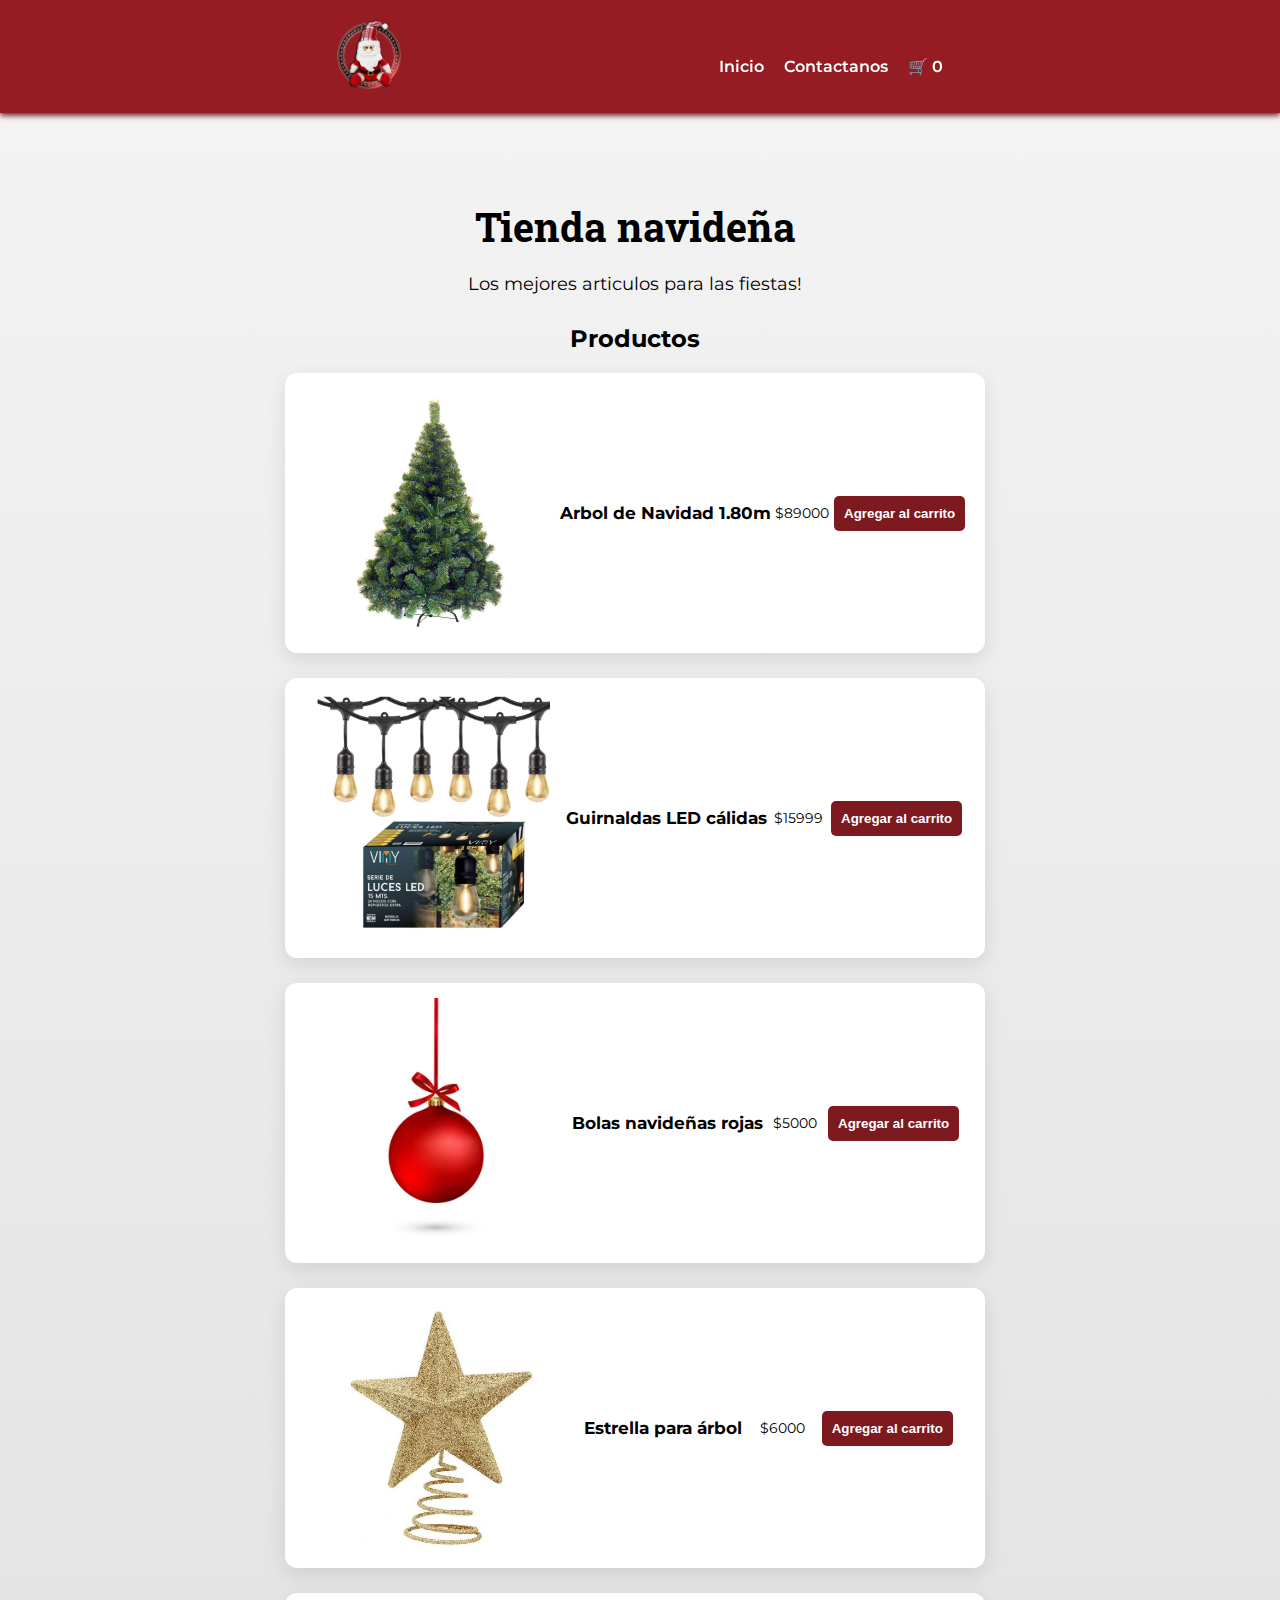
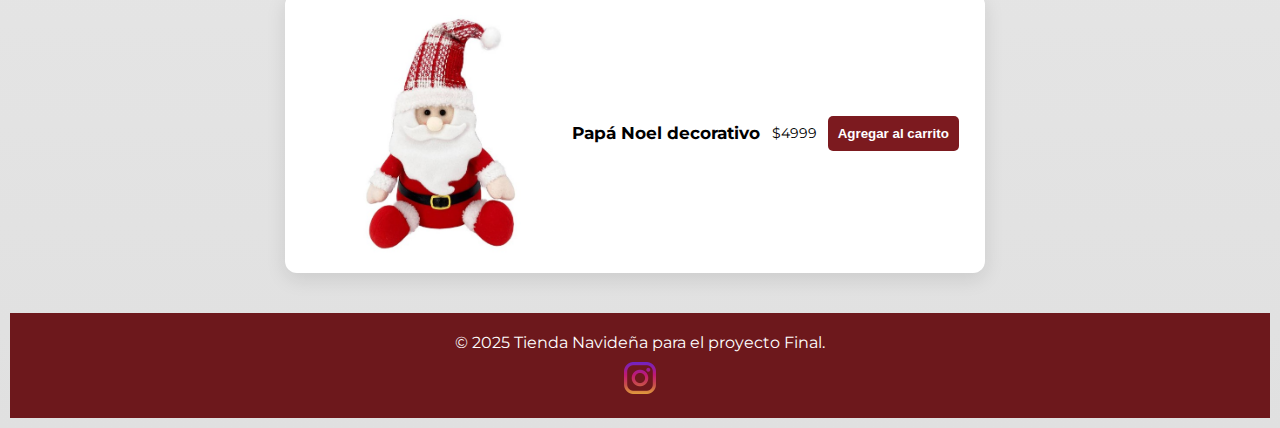
<file: index.html>
<!DOCTYPE html>
<html lang="es">
<head>
    <meta charset="UTF-8">
    <meta name="viewport" content="width=device-width, initial-scale=1.0">
    <link rel="preconnect" href="https://fonts.googleapis.com">
    <link rel="preconnect" href="https://fonts.gstatic.com" crossorigin>
    <link href="https://fonts.googleapis.com/css2?family=Montserrat:ital,wght@0,100..900;1,100..900&family=Roboto+Slab:wght@100..900&display=swap" rel="stylesheet">
    <link rel="stylesheet" href="./css/style.css">
    <title>Tienda navideña</title>
</head>
<body>
    <div class="grid-container">
        <header>
            <div class="header-top">
                <a href="#" class="logo">
                    <img src="./img/logo.png" alt="Logo">
                </a>
            </div>
            <nav>
                <ul>
                    <li>
                        <a href="./index.html">Inicio</a>
                    </li>
                    <li>
                        <a href="./pages/contacto.html">Contactanos</a>
                    </li>
                    <li>
                        <a href="./pages/carrito.html" class="carrito-icono">
                           🛒 <span id="contador-carrito">0</span>
                        </a>
                    </li>
                </ul>
            </nav>
        </header>
        <main>
            <h1 class="titulo-home">Tienda navideña</h1>
            <p class="parrafo-home">Los mejores articulos para las fiestas!</p>

            <section id="productos">
             <h2 id="tituloproductos" class="tituloproductos">Productos</h2>
                <div id="contenedor-tarjetas" class="servicios-container"></div>
            
            </section>
        </main>
        <footer>
            <p>&copy; 2025 Tienda Navideña para el proyecto Final.</p>
            <div class="social-links">
                <a href="#"><img src="./img/ig.png" alt="Instagram"></a>
            </div>
        </footer>
    </div>
    <script src="./js/index.js"></script>
    <script type="module" src="./js/index.js"></script>
</body>
</html>
</file>
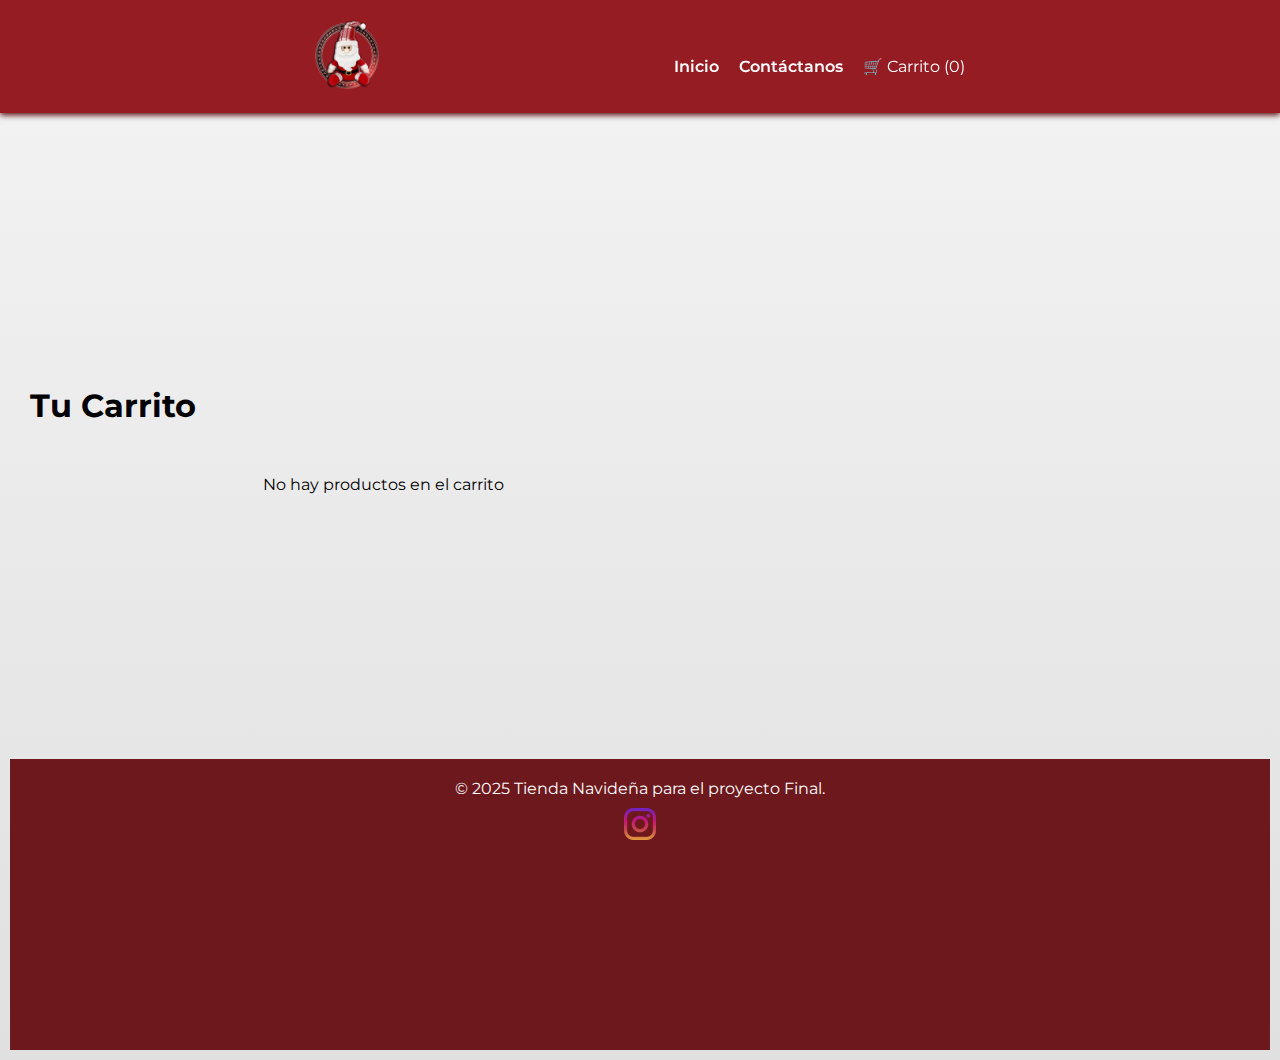
<file: pages/carrito.html>
<!DOCTYPE html>
<html lang="es">
<head>
    <meta charset="UTF-8">
    <meta name="viewport" content="width=device-width, initial-scale=1.0">
    <title>Tienda navideña - Carrito de compras</title>
    <link rel="preconnect" href="https://fonts.googleapis.com">
    <link rel="preconnect" href="https://fonts.gstatic.com" crossorigin>
    <link href="https://fonts.googleapis.com/css2?family=Montserrat:ital,wght@0,100..900;1,100..900&family=Roboto+Slab:wght@100..900&display=swap" rel="stylesheet">
    <link rel="stylesheet" href="../css/style.css">
</head>
<body>
    <div class="grid-container">
        <header>
            <div class="header-top">
                <a href="../" class="logo">
                    <img src="../img/logo.png" alt="Logo">
                </a>
            </div>
            <nav>
                <ul>
                    <li><a href="../index.html">Inicio</a></li>
                    <li><a href="./contacto.html">Contáctanos</a></li>
                    <li class="carrito-link">
                        🛒 Carrito (<span id="contador-carrito">0</span>)
                    </li>
                </ul>
            </nav>
        </header>

        <main class="carrito-main">
            <h1 class="titulo-carrito">Tu Carrito</h1>

            <section id="contenedor-carrito"></section>

            <div class="acciones-carrito" id="acciones-carrito"></div>
        </main>

  <footer>
            <p>&copy; 2025 Tienda Navideña para el proyecto Final.</p>
            <div class="social-links">
                <a href="#"><img src="../img/ig.png" alt="Instagram"></a>
            </div>
        </footer>
    </div>

    <script type="module" src="../js/carrito.js"></script>
    <script type="module" src="../js/ui.js"></script>
</body>
</html>
</file>
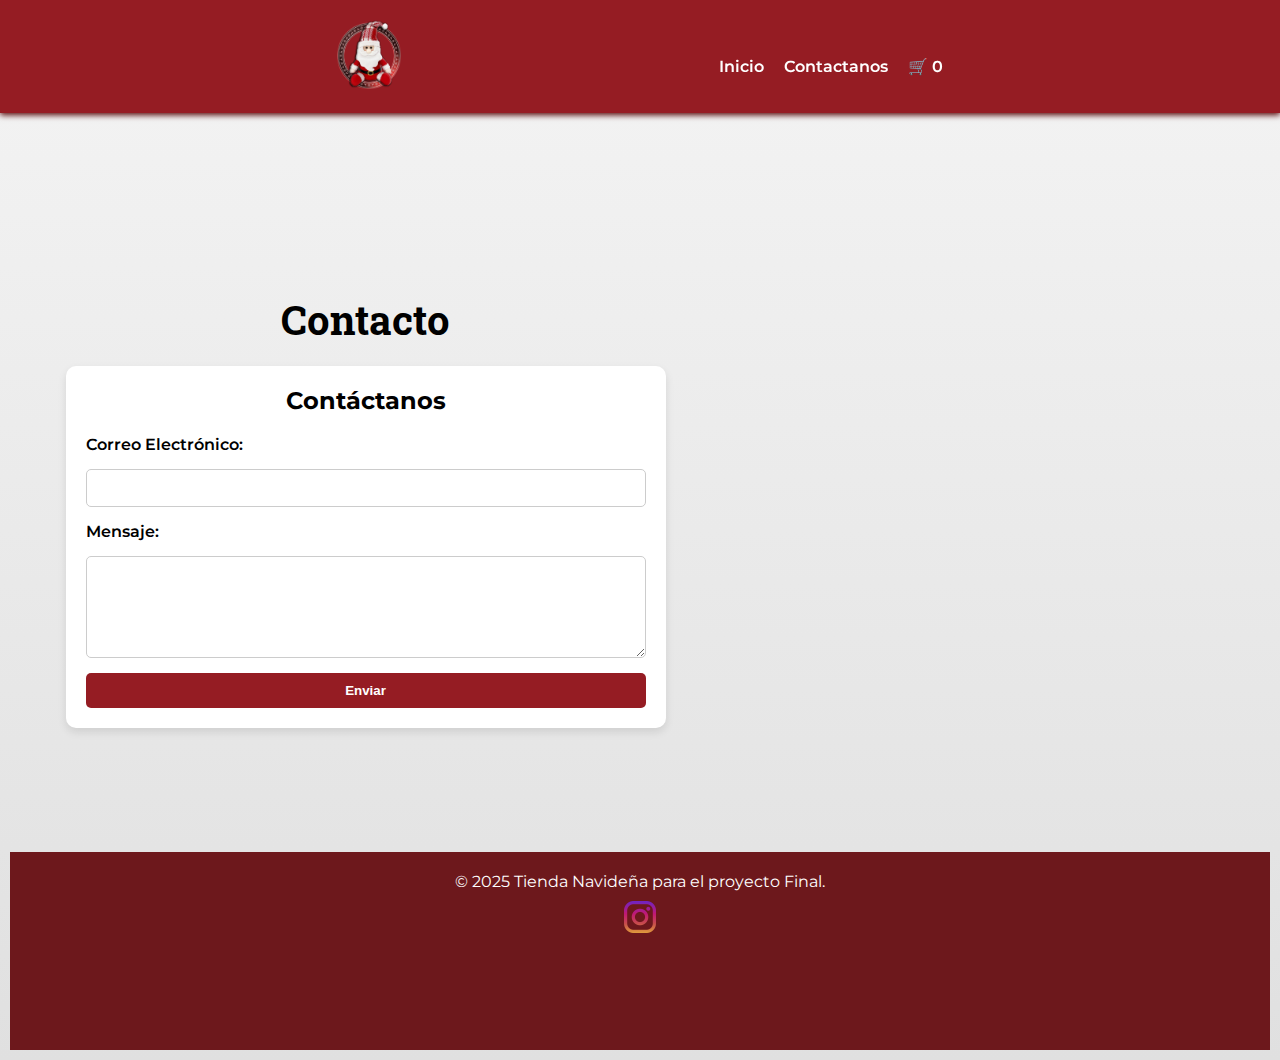
<file: pages/contacto.html>
<!DOCTYPE html>
<html lang="es">
<head>
    <meta charset="UTF-8">
    <meta name="viewport" content="width=device-width, initial-scale=1.0">
    <link rel="preconnect" href="https://fonts.googleapis.com">
    <link rel="preconnect" href="https://fonts.gstatic.com" crossorigin>
    <link href="https://fonts.googleapis.com/css2?family=Montserrat:ital,wght@0,100..900;1,100..900&family=Roboto+Slab:wght@100..900&display=swap" rel="stylesheet">
    <link rel="stylesheet" href="../css/style.css">
    <title>Tienda navideña - Contacto</title>
</head>
<body>
    <div class="grid-container">
        <header>
            <div class="header-top">
                <a href="../" class="logo">
                  <img src="../img/logo.png" alt="Logo">
                </a>
            </div>
            <nav>
                <ul>
                    <li><a href="../index.html">Inicio</a></li>
                    <li><a href="./contacto.html">Contactanos</a></li>
                    <li>
                        <a href="./carrito.html" class="carrito-icono">
                           🛒 <span id="contador-carrito">0</span>
                        </a>
                    </li>
                </ul>
            </nav>
        </header>

        <main>
            <h1 class="titulo-home">Contacto</h1>
            <section id="contacto">
                <h2>Contáctanos</h2>
                <form action="https://formspree.io/f/xkgvzvna" method="POST">
                    <label for="email">Correo Electrónico:</label>
                    <input type="email" id="email" name="email" required>
                    <label for="message">Mensaje:</label>
                    <textarea id="message" name="message" rows="5" required></textarea>
                    <button type="submit">Enviar</button>
                </form>
            </section>
        </main>

        <footer>
            <p>&copy; 2025 Tienda Navideña para el proyecto Final.</p>
            <div class="social-links">
                <a href="#"><img src="../img/ig.png" alt="Instagram"></a>
            </div>
        </footer>
    </div>
    <script type="module" src="../js/carrito.js"></script>
    <script type="module" src="../js/ui.js"></script>
</body>
</html>
</file>
<file: css/style.css>
* {
    margin: 0;
    padding: 0;
    box-sizing: border-box;
}

body {
    font-family: "Montserrat", "Roboto Slab", sans-serif;
    background: linear-gradient(to bottom, #f4f4f4, #e0e0e0);
    min-height: 100vh;
      padding-top: 10rem;
}
.tituloproductos {
    display: flex;
    justify-content: center;

          margin-bottom: 20px;
}
.grid-container {
    display:  grid;
    grid-template-areas:
        "header header"
        "main aside"
        "footer footer";
    gap: 10px;
    min-height: 100vh;
    padding: 10px;
    flex: w;
}


header {
    grid-area: header;
    background: #91131af5;
    color: white;
    padding: 20px;
    display: flex;
    flex-direction: column;
    align-items: center;
    position: fixed;
    top: 0;
    left: 0;
    width: 100%;
    z-index: 999;
    box-shadow: 0 2px 6px rgb(83, 3, 3); /* opcional */
flex-direction: row;
    justify-content: space-evenly;
}

.header-top {
    display: flex;
    justify-content: space-between;
    align-items: center;

    max-width: 1200px;
    flex: wrap;
}

.logo img {
    max-width: 4rem;

    height: auto;
}
nav ul {
    list-style: none;
    display: flex;
    gap: 20px;
    margin-top: 20px;
}

nav ul li a {
    color: white;
    text-decoration: none;
    font-weight: 600;
}

nav ul li a:hover {
    text-decoration: underline;
}

main {
    grid-area: main;
    padding: 20px;
}

.titulo-home {
    font-family: "Roboto Slab", serif;
    font-size: 2.5rem;
    text-align: center;
    margin-bottom: 20px;
}

.parrafo-home {
    font-size: 1.1rem;
    text-align: center;
    margin-bottom: 30px;
}

#servicios-container {
    margin-bottom: 40px;
}

#contenedor-tarjetas {
    display: flex;
    flex-wrap: wrap;
    gap: 0px;
    justify-content: center;
     gap: 15px;
}

.contenedor-tarjetas {
    background: white;
    border-radius: 0px;
    box-shadow: 0 4px 8px rgba(0, 0, 0, 0.1);
    overflow: visible;
    flex: 1 1 250px;
    max-width: 300px;
    display: flex;
    flex-direction: row;
    
}

.tarjeta-producto img {
    width: 5rem;
    height: auto;
    object-fit:scale-down;
    border-radius: 10px 0 0 10px; 
    
}

.tarjeta-producto {
    font-size: 0.9rem;
    margin-bottom: 10px; 
    padding: 15px;
    display: flex;
    width: 100%;
    flex-wrap: nowrap;
    align-content: space-around;
    justify-content: space-evenly;
    align-items: center;
    overflow: hidden;
    display: flex;
    flex-direction: column;
    flex-wrap: nowrap;
    align-content: space-around;
    justify-content: space-evenly;
    align-items: center;
    background: white;
    border-radius: 12px;
    box-shadow: 0 6px 20px rgba(0, 0, 0, 0.1);
 
    max-width: 700px;
}

.btn {
    background: #771116f5;
    color: white;
    border: none;
    padding: 10px;
    border-radius: 5px;
    cursor: pointer;
    font-weight: 600;
}

.btn:hover {
    background: #91131af5;
}

#contacto {
    max-width: 600px;
    margin: 0 auto;
    background: white;
    padding: 20px;
    border-radius: 10px;
    box-shadow: 0 4px 8px rgba(0, 0, 0, 0.1);
}

#contacto h2 {
    font-size: 1.5rem;
    margin-bottom: 20px;
    text-align: center;
}

#contacto form {
    display: flex;
    flex-direction: column;
    gap: 15px;
}

#contacto label {
    font-weight: 600;
}

#contacto input,
#contacto textarea {
    padding: 10px;
    border: 1px solid #ccc;
    border-radius: 5px;
    font-family: "Montserrat", sans-serif;
}

#contacto button {
    background: #91131af5;
    color: white;
    border: none;
    padding: 10px;
    border-radius: 5px;
    cursor: pointer;
    font-weight: 600;
}

#contacto button:hover {
    background: #ac1119f5;
}

aside {
    grid-area: aside;
    background: #ffffff;
    border-radius: 10px;
    padding: 20px;
    box-shadow: 0 4px 8px rgba(0, 0, 0, 0.1);
    margin: 20px;
}

aside h2 {
    font-size: 1.5rem;
    margin-bottom: 15px;
}

aside p {
    font-size: 0.9rem;
}

footer {
    grid-area: footer;
    background: #681014f5;
    color: white;
    padding: 20px;
    text-align: center;
}

.social-links {
    display: flex;
    justify-content: center;
    gap: 15px;
    margin-top: 10px;
}

.social-links img {
    width: 32px;
    height: 32px;
}

@media (max-width: 768px) {
    .grid-container {
        grid-template-areas:
            "header"
            "main"
            "aside"
            "footer";
        grid-template-columns: 1fr;
    }

    .header-top {
        flex-direction: column;
        gap: 10px;
    }

    audio {
        max-width: 100%;
    }

    .tarjeta-producto {
        flex-direction: column;
        max-width: 100%;
        min-height: auto;
        
    }

    .tarjeta-producto img {
        width: 100%;
        max-height: 200px;
        border-radius: 10px 10px 0 0; 
        object-fit: scale-down;
    }

    .producto-info {
        width: 100%;
        padding: 15px;
        min-height: auto;
    }

    .producto-info h3 {
        font-size: 1.1rem;
    }

    .producto-info p {
        font-size: 0.85rem;
    }

    #contacto {
        padding: 0 20px;
        margin: 20px;
    }

    aside {
        margin: 10px;
    }
}

@media (max-width: 480px) {
    .titulo-home {
        font-size: 2rem;
    }

    nav ul {
        flex-direction: column;
        gap: 10px;
    }

    #contenedor-tarjetas {
        flex-direction: column;
        align-items: center;
    }

    .tarjeta-producto {
        max-width: 100%;
        margin: 0 auto;
    }

    .producto-info {
        padding: 10px;
    }

    .producto-info h3 {
        font-size: 1rem;
    }

    .producto-info p {
        font-size: 0.8rem;
    }

    #contacto {
        padding: 10px;
    }
}

#contenedor-carrito {
    display: flex;
    flex-direction: column;
    align-items: center;
    gap: 80px;        
    margin: 50px 0;
    padding: 0 20px;
}


.tarjeta-producto {
    display: flex;
    flex-direction: row;
    background: white;
    border-radius: 12px;
    box-shadow: 0 6px 20px rgba(0,0,0,0.1);
    overflow: hidden;
    max-width: 700px;
    width: 100%;
}

.tarjeta-producto img {
    width: 250px;
    height: 250px;
        object-fit: scale-down;
}

.producto-info {
    padding: 30px;   
    display: flex;
    flex-direction: column;
    justify-content: space-between;
    flex: 1;
}

@media (max-width: 768px) {
    #contenedor-carrito {
        gap: 60px;   
    }
    
    .tarjeta-producto {
        flex-direction: column;
        text-align: center;
    }
    
    .tarjeta-producto img {
        width: 100%;
        height: 250px;
            object-fit: scale-down;
    }
    
    .producto-info {
        padding: 25px;
    }
}
</file>
